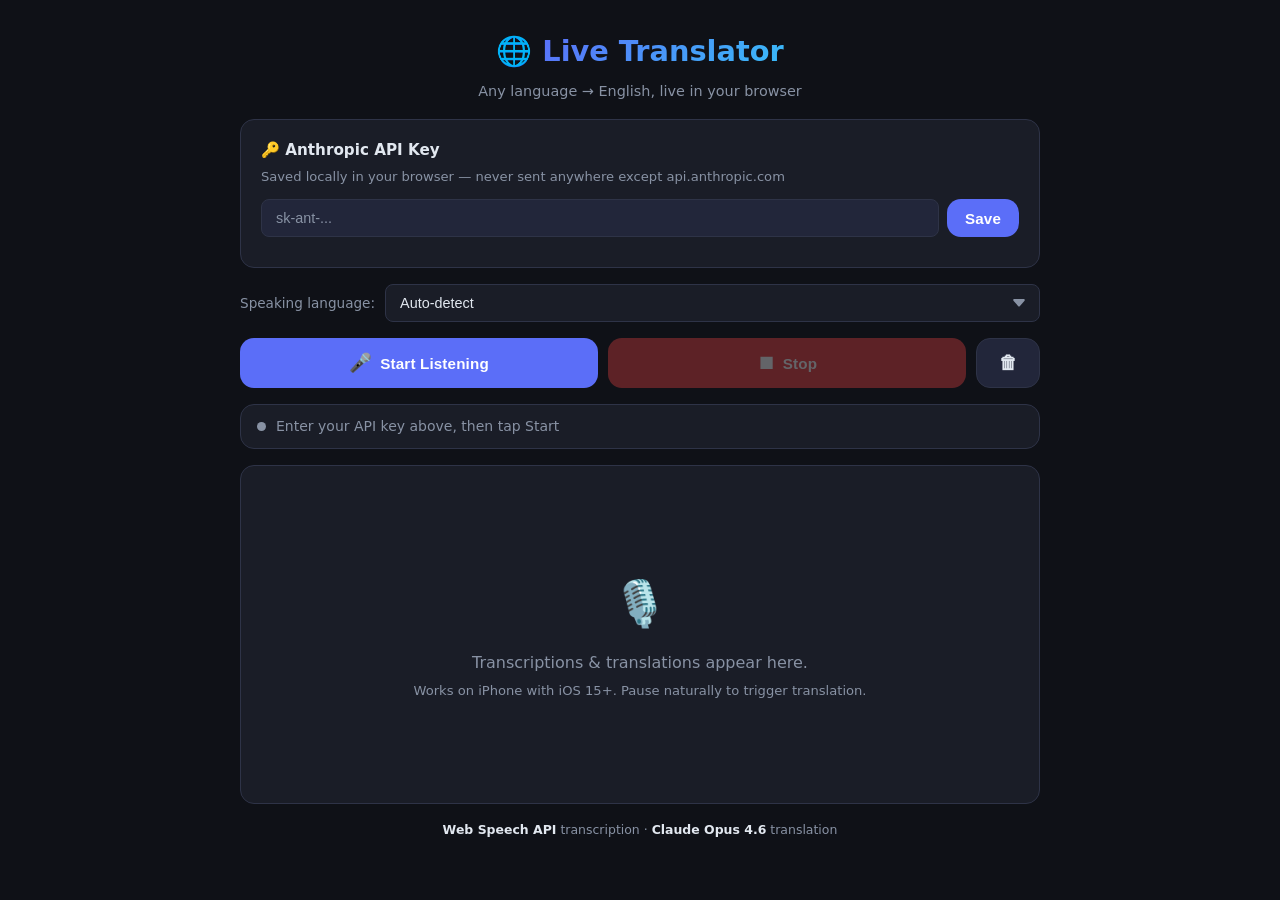
<file: index.html>
<!DOCTYPE html>
<html lang="en">
<head>
<meta charset="UTF-8"/>
<meta name="viewport" content="width=device-width, initial-scale=1, maximum-scale=1"/>
<meta name="apple-mobile-web-app-capable" content="yes"/>
<meta name="apple-mobile-web-app-status-bar-style" content="black-translucent"/>
<title>Live Translator — Any Language → English</title>
<style>
*,*::before,*::after{box-sizing:border-box;margin:0;padding:0}
:root{
  --bg:#0f1117;--surface:#1a1d27;--surface2:#22263a;--border:#2e3347;
  --accent:#5b6ef8;--accent2:#38bdf8;--green:#22c55e;--red:#ef4444;
  --yellow:#f59e0b;--text:#e2e8f0;--muted:#8892a4;--r:14px;
}
html,body{height:100%;background:var(--bg);color:var(--text);
  font-family:-apple-system,BlinkMacSystemFont,'Segoe UI',system-ui,sans-serif;
  line-height:1.6;-webkit-text-size-adjust:100%}
body{display:flex;justify-content:center;padding:0 16px 60px}
.app{width:100%;max-width:800px;display:flex;flex-direction:column;gap:16px;padding-top:28px}

/* Header */
.header{text-align:center}
.logo{display:flex;align-items:center;justify-content:center;gap:10px;margin-bottom:6px}
.logo-icon{font-size:1.8rem}
.logo h1{font-size:1.8rem;font-weight:700;
  background:linear-gradient(135deg,var(--accent),var(--accent2));
  -webkit-background-clip:text;-webkit-text-fill-color:transparent}
.subtitle{color:var(--muted);font-size:.9rem}

/* API Key setup */
.api-setup{background:var(--surface);border:1px solid var(--border);border-radius:var(--r);padding:18px 20px}
.api-setup h2{font-size:.95rem;font-weight:600;margin-bottom:4px}
.api-setup p{font-size:.82rem;color:var(--muted);margin-bottom:12px}
.api-row{display:flex;gap:8px}
.api-input{flex:1;background:var(--surface2);border:1px solid var(--border);
  color:var(--text);border-radius:8px;padding:10px 14px;font-size:.9rem;
  outline:none;-webkit-appearance:none}
.api-input:focus{border-color:var(--accent)}
.api-input::placeholder{color:var(--muted)}

/* Language */
.lang-row{display:flex;align-items:center;gap:10px;flex-wrap:wrap}
.lang-label{color:var(--muted);font-size:.85rem;white-space:nowrap}
.lang-select{flex:1;min-width:180px;background:var(--surface);border:1px solid var(--border);
  color:var(--text);border-radius:8px;padding:10px 14px;font-size:.9rem;
  cursor:pointer;outline:none;-webkit-appearance:none;appearance:none;
  background-image:url("data:image/svg+xml,%3Csvg xmlns='http://www.w3.org/2000/svg' width='16' height='16' fill='%238892a4' viewBox='0 0 16 16'%3E%3Cpath d='M7.247 11.14L2.451 5.658C1.885 5.013 2.345 4 3.204 4h9.592a1 1 0 0 1 .753 1.659l-4.796 5.48a1 1 0 0 1-1.506 0z'/%3E%3C/svg%3E");
  background-repeat:no-repeat;background-position:right 12px center;padding-right:36px}
.lang-select:focus{border-color:var(--accent)}

/* Controls */
.controls{display:flex;gap:10px;flex-wrap:wrap}
.btn{display:inline-flex;align-items:center;justify-content:center;gap:8px;
  padding:13px 22px;border:none;border-radius:var(--r);
  font-size:.95rem;font-weight:600;cursor:pointer;
  transition:opacity .15s,transform .1s;letter-spacing:.01em;
  -webkit-tap-highlight-color:transparent;touch-action:manipulation}
.btn:hover:not(:disabled){opacity:.85;transform:translateY(-1px)}
.btn:active:not(:disabled){transform:scale(.97)}
.btn:disabled{opacity:.35;cursor:not-allowed}
.btn-icon{font-size:1.15rem}
.btn-primary{background:var(--accent);color:#fff;flex:1}
.btn-danger{background:var(--red);color:#fff;flex:1}
.btn-secondary{background:var(--surface2);color:var(--text);
  border:1px solid var(--border)}

/* Status */
.status-bar{display:flex;align-items:center;gap:10px;
  background:var(--surface);border:1px solid var(--border);
  border-radius:var(--r);padding:10px 16px;font-size:.875rem;color:var(--muted)}
.dot{width:9px;height:9px;border-radius:50%;background:var(--muted);flex-shrink:0;transition:background .3s}
.dot.listening{background:var(--green);box-shadow:0 0 7px var(--green);animation:pulse 1.5s infinite}
.dot.processing{background:var(--yellow);box-shadow:0 0 7px var(--yellow)}
.dot.error{background:var(--red)}
@keyframes pulse{0%,100%{opacity:1}50%{opacity:.35}}

/* Interim */
.interim-box{background:rgba(91,110,248,.08);border:1px solid rgba(91,110,248,.25);
  border-radius:var(--r);padding:12px 18px;font-size:.9rem;
  display:flex;align-items:center;gap:10px;min-height:46px}
.interim-box.hidden{display:none}
.interim-label{font-size:.7rem;font-weight:700;text-transform:uppercase;
  letter-spacing:.08em;color:var(--accent2);white-space:nowrap}
.interim-text{color:var(--text);font-style:italic}

/* Feed */
.feed{flex:1;background:var(--surface);border:1px solid var(--border);
  border-radius:var(--r);padding:18px;overflow-y:auto;min-height:320px;
  display:flex;flex-direction:column;gap:12px}
.feed-empty{margin:auto;text-align:center;color:var(--muted)}
.feed-empty-icon{font-size:2.8rem;display:block;margin-bottom:10px}
.feed-empty-hint{font-size:.82rem;margin-top:4px}

/* Cards */
.card{background:var(--surface2);border:1px solid var(--border);
  border-radius:var(--r);padding:14px 18px;animation:slideIn .25s ease}
@keyframes slideIn{from{opacity:0;transform:translateY(6px)}to{opacity:1;transform:translateY(0)}}
.card-meta{display:flex;align-items:center;gap:8px;margin-bottom:10px}
.badge{display:inline-flex;align-items:center;gap:4px;padding:3px 10px;
  border-radius:999px;font-size:.72rem;font-weight:700;
  text-transform:uppercase;letter-spacing:.05em}
.badge.en{background:rgba(34,197,94,.15);color:#4ade80}
.badge.xx{background:rgba(56,189,248,.15);color:var(--accent2)}
.card-time{margin-left:auto;font-size:.72rem;color:var(--muted)}
.blk-label{display:block;font-size:.68rem;font-weight:700;
  text-transform:uppercase;letter-spacing:.08em;color:var(--muted);margin-bottom:3px}
.orig{font-size:.9rem;line-height:1.7;color:var(--muted);font-style:italic;margin-bottom:10px}
.orig .blk-label{color:rgba(138,150,170,.5)}
.trans{font-size:.95rem;line-height:1.7;color:var(--text);font-weight:500}
.trans .blk-label{color:var(--accent2)}
.divider{border:none;border-top:1px solid var(--border);margin:10px 0}
.err-card{background:rgba(239,68,68,.08);border:1px solid rgba(239,68,68,.3);
  border-radius:var(--r);padding:12px 16px;color:#fca5a5;
  font-size:.875rem;animation:slideIn .25s ease}

/* Footer */
.footer{text-align:center;color:var(--muted);font-size:.78rem}
.footer strong{color:var(--text)}

@supports (-webkit-touch-callout:none){
  .btn{padding:14px 22px}
  select{background-color:var(--surface)!important}
}
</style>
</head>
<body>
<div class="app">

  <header class="header">
    <div class="logo"><span class="logo-icon">🌐</span><h1>Live Translator</h1></div>
    <p class="subtitle">Any language → English, live in your browser</p>
  </header>

  <div class="api-setup" id="apiSetup">
    <h2>🔑 Anthropic API Key</h2>
    <p>Saved locally in your browser — never sent anywhere except api.anthropic.com</p>
    <div class="api-row">
      <input id="apiKeyInput" class="api-input" type="password"
        placeholder="sk-ant-..." autocomplete="off" autocorrect="off" spellcheck="false"/>
      <button class="btn btn-primary" style="flex:0;padding:10px 18px" onclick="saveKey()">Save</button>
    </div>
    <p id="keyStatus" style="margin-top:8px;font-size:.8rem;color:var(--muted)"></p>
  </div>

  <div class="lang-row">
    <span class="lang-label">Speaking language:</span>
    <select id="langSelect" class="lang-select">
      <option value="">Auto-detect</option>
      <option value="ar-SA">Arabic (عربي)</option>
      <option value="bn-BD">Bengali (বাংলা)</option>
      <option value="bg-BG">Bulgarian</option>
      <option value="zh-CN">Chinese (普通话)</option>
      <option value="zh-TW">Chinese Traditional (繁體)</option>
      <option value="hr-HR">Croatian</option>
      <option value="cs-CZ">Czech</option>
      <option value="da-DK">Danish</option>
      <option value="nl-NL">Dutch</option>
      <option value="en-US">English (US)</option>
      <option value="en-GB">English (UK)</option>
      <option value="fi-FI">Finnish</option>
      <option value="fr-FR">French (Français)</option>
      <option value="de-DE">German (Deutsch)</option>
      <option value="el-GR">Greek</option>
      <option value="he-IL">Hebrew</option>
      <option value="hi-IN">Hindi (हिन्दी)</option>
      <option value="hu-HU">Hungarian</option>
      <option value="id-ID">Indonesian</option>
      <option value="it-IT">Italian</option>
      <option value="ja-JP">Japanese (日本語)</option>
      <option value="ko-KR">Korean (한국어)</option>
      <option value="ms-MY">Malay</option>
      <option value="nb-NO">Norwegian</option>
      <option value="fa-IR">Persian (فارسی)</option>
      <option value="pl-PL">Polish</option>
      <option value="pt-BR">Portuguese (Português)</option>
      <option value="ro-RO">Romanian</option>
      <option value="ru-RU">Russian (Русский)</option>
      <option value="es-ES">Spanish (Español)</option>
      <option value="es-MX">Spanish (México)</option>
      <option value="sv-SE">Swedish</option>
      <option value="ta-IN">Tamil (தமிழ்)</option>
      <option value="th-TH">Thai</option>
      <option value="tr-TR">Turkish</option>
      <option value="uk-UA">Ukrainian</option>
      <option value="ur-PK">Urdu (اردو)</option>
      <option value="vi-VN">Vietnamese</option>
    </select>
  </div>

  <div class="controls">
    <button id="startBtn" class="btn btn-primary" onclick="startListening()">
      <span class="btn-icon">🎤</span> Start Listening
    </button>
    <button id="stopBtn" class="btn btn-danger" disabled onclick="stopListening()">
      <span class="btn-icon">⏹</span> Stop
    </button>
    <button class="btn btn-secondary" onclick="clearFeed()">
      <span class="btn-icon">🗑</span>
    </button>
  </div>

  <div class="status-bar">
    <div id="dot" class="dot"></div>
    <span id="statusText">Enter your API key above, then tap Start</span>
  </div>

  <div id="interimBox" class="interim-box hidden">
    <span class="interim-label">Listening…</span>
    <span id="interimText" class="interim-text"></span>
  </div>

  <div id="feed" class="feed">
    <div class="feed-empty" id="feedEmpty">
      <span class="feed-empty-icon">🎙️</span>
      <p>Transcriptions &amp; translations appear here.</p>
      <p class="feed-empty-hint">Works on iPhone with iOS 15+. Pause naturally to trigger translation.</p>
    </div>
  </div>

  <footer class="footer">
    <strong>Web Speech API</strong> transcription · <strong>Claude Opus 4.6</strong> translation
  </footer>

</div>
<script>
let apiKey = localStorage.getItem('anthropic_api_key') || '';
const apiKeyInput = document.getElementById('apiKeyInput');
const keyStatus = document.getElementById('keyStatus');

function initKeyUI() {
  if (apiKey) {
    apiKeyInput.value = apiKey;
    keyStatus.textContent = '✓ Key saved. You can update it anytime.';
    keyStatus.style.color = 'var(--green)';
  }
}
function saveKey() {
  const k = apiKeyInput.value.trim();
  if (!k.startsWith('sk-ant')) {
    keyStatus.textContent = '⚠ Key should start with sk-ant-…';
    keyStatus.style.color = 'var(--yellow)';
    return;
  }
  apiKey = k;
  localStorage.setItem('anthropic_api_key', k);
  keyStatus.textContent = '✓ Saved!';
  keyStatus.style.color = 'var(--green)';
  setStatus('', 'API key saved — tap Start Listening');
}
initKeyUI();

const dot = document.getElementById('dot');
const statusText = document.getElementById('statusText');
function setStatus(state, msg) {
  dot.className = 'dot ' + state;
  statusText.textContent = msg;
}

const SR = window.SpeechRecognition || window.webkitSpeechRecognition;
let recognition = null;
let running = false;
let translating = false;

const startBtn = document.getElementById('startBtn');
const stopBtn  = document.getElementById('stopBtn');
const interimBox  = document.getElementById('interimBox');
const interimText = document.getElementById('interimText');

if (!SR) {
  setStatus('error', '⚠ Speech recognition not supported on this browser/OS version');
  document.getElementById('startBtn').disabled = true;
}

function buildRec() {
  const rec = new SR();
  rec.continuous = true;
  rec.interimResults = true;
  rec.lang = document.getElementById('langSelect').value;
  rec.onstart = () => { setStatus('listening', 'Listening — speak now'); interimBox.classList.remove('hidden'); };
  rec.onend = () => {
    if (running) { try { rec.start(); } catch(_){} }
    else { interimBox.classList.add('hidden'); interimText.textContent = ''; }
  };
  rec.onerror = e => {
    if (e.error === 'no-speech' || e.error === 'aborted') return;
    setStatus('error', 'Mic error: ' + e.error);
  };
  rec.onresult = e => {
    let interim = '';
    for (let i = e.resultIndex; i < e.results.length; i++) {
      if (e.results[i].isFinal) {
        const text = e.results[i][0].transcript.trim();
        if (text) sendToTranslate(text);
        interimText.textContent = '';
      } else { interim += e.results[i][0].transcript; }
    }
    interimText.textContent = interim;
  };
  return rec;
}

function startListening() {
  if (!SR) return;
  if (!apiKey) { setStatus('error', 'Please save your API key first'); apiKeyInput.focus(); return; }
  running = true; startBtn.disabled = true; stopBtn.disabled = false;
  recognition = buildRec();
  try { recognition.start(); }
  catch(e) { setStatus('error', e.message); stopListening(); }
}

function stopListening() {
  running = false;
  if (recognition) { try { recognition.stop(); } catch(_){} recognition = null; }
  interimBox.classList.add('hidden'); interimText.textContent = '';
  startBtn.disabled = false; stopBtn.disabled = true;
  setStatus('', 'Stopped — tap Start to resume');
}

document.getElementById('langSelect').addEventListener('change', () => {
  if (!running || !recognition) return;
  try { recognition.stop(); } catch(_){}
  recognition = buildRec();
  try { recognition.start(); } catch(_){}
});

async function sendToTranslate(text) {
  if (translating) return;
  translating = true;
  if (running) setStatus('processing', 'Translating…');
  try {
    const resp = await fetch('https://api.anthropic.com/v1/messages', {
      method: 'POST',
      headers: {
        'Content-Type': 'application/json',
        'x-api-key': apiKey,
        'anthropic-version': '2023-06-01',
        'anthropic-dangerous-allow-browser': 'true',
      },
      body: JSON.stringify({
        model: 'claude-opus-4-6',
        max_tokens: 512,
        system: 'You are a translation assistant. Respond with a JSON object only — no markdown. Schema: {"source_language_name":"<English name of detected language>","is_english":<true|false>,"translation":"<English text>"}',
        messages: [{ role: 'user', content: text }]
      })
    });
    if (!resp.ok) { const err = await resp.json().catch(()=>({})); throw new Error(err.error?.message || `HTTP ${resp.status}`); }
    const data = await resp.json();
    let raw = data.content?.[0]?.text || '';
    raw = raw.replace(/^```[a-z]*\n?/, '').replace(/\n?```$/, '').trim();
    let parsed;
    try { parsed = JSON.parse(raw); }
    catch(_) { parsed = { source_language_name: 'Unknown', is_english: false, translation: raw }; }
    renderCard(text, parsed);
  } catch(e) {
    renderError(e.message);
  } finally {
    translating = false;
    if (running) setStatus('listening', 'Listening — speak now');
  }
}

const feed = document.getElementById('feed');
function clearEmpty() { const el = document.getElementById('feedEmpty'); if (el) el.remove(); }
function renderCard(original, result) {
  clearEmpty();
  const { source_language_name, is_english, translation } = result;
  const time = new Date().toLocaleTimeString([], {hour:'2-digit',minute:'2-digit',second:'2-digit'});
  const card = document.createElement('div');
  card.className = 'card';
  if (is_english) {
    card.innerHTML = `<div class="card-meta"><span class="badge en">🇺🇸 English</span><span class="card-time">${time}</span></div><div class="trans"><span class="blk-label">Transcription</span>${esc(original)}</div>`;
  } else {
    card.innerHTML = `<div class="card-meta"><span class="badge xx">🗣 ${esc(source_language_name)}</span><span class="card-time">${time}</span></div><div class="orig"><span class="blk-label">Original (${esc(source_language_name)})</span>${esc(original)}</div><hr class="divider"/><div class="trans"><span class="blk-label">English Translation</span>${esc(translation)}</div>`;
  }
  feed.appendChild(card);
  feed.scrollTop = feed.scrollHeight;
}
function renderError(msg) {
  clearEmpty();
  const c = document.createElement('div'); c.className = 'err-card'; c.textContent = '⚠ ' + msg;
  feed.appendChild(c); feed.scrollTop = feed.scrollHeight;
}
function esc(s) { const d = document.createElement('div'); d.appendChild(document.createTextNode(s)); return d.innerHTML; }
function clearFeed() {
  feed.innerHTML = `<div class="feed-empty" id="feedEmpty"><span class="feed-empty-icon">🎙️</span><p>Transcriptions &amp; translations appear here.</p><p class="feed-empty-hint">Works on iPhone with iOS 15+. Pause naturally to trigger translation.</p></div>`;
}
</script>
</body>
</html>
</file>
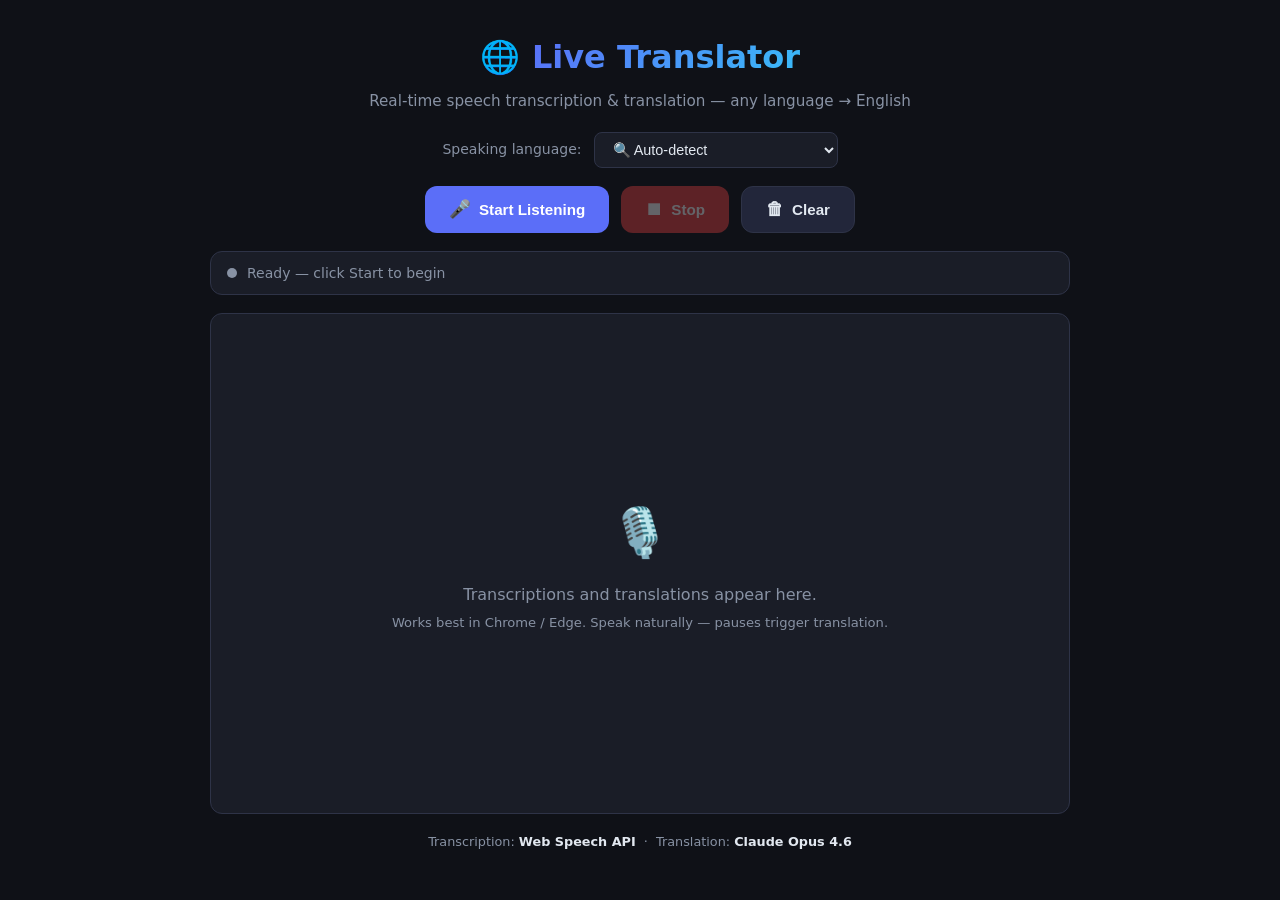
<file: templates/index.html>
<!DOCTYPE html>
<html lang="en">
<head>
  <meta charset="UTF-8" />
  <meta name="viewport" content="width=device-width, initial-scale=1.0" />
  <title>Live Translation & Transcription</title>
  <link rel="stylesheet" href="/static/css/style.css" />
</head>
<body>
  <div class="app">

    <!-- Header -->
    <header class="header">
      <div class="logo">
        <span class="logo-icon">🌐</span>
        <h1>Live Translator</h1>
      </div>
      <p class="subtitle">Real-time speech transcription &amp; translation — any language → English</p>
    </header>

    <!-- Language selector -->
    <div class="lang-row">
      <label for="langSelect" class="lang-label">Speaking language:</label>
      <select id="langSelect" class="lang-select">
        <option value="">🔍 Auto-detect</option>
        <option value="af-ZA">Afrikaans</option>
        <option value="ar-SA">Arabic (عربي)</option>
        <option value="bn-BD">Bengali (বাংলা)</option>
        <option value="bg-BG">Bulgarian (Български)</option>
        <option value="ca-ES">Catalan</option>
        <option value="zh-CN">Chinese Simplified (普通话)</option>
        <option value="zh-TW">Chinese Traditional (繁體中文)</option>
        <option value="hr-HR">Croatian (Hrvatski)</option>
        <option value="cs-CZ">Czech (Čeština)</option>
        <option value="da-DK">Danish (Dansk)</option>
        <option value="nl-NL">Dutch (Nederlands)</option>
        <option value="en-US">English (US)</option>
        <option value="en-GB">English (UK)</option>
        <option value="et-EE">Estonian</option>
        <option value="fi-FI">Finnish (Suomi)</option>
        <option value="fr-FR">French (Français)</option>
        <option value="de-DE">German (Deutsch)</option>
        <option value="el-GR">Greek (Ελληνικά)</option>
        <option value="gu-IN">Gujarati (ગુજરાતી)</option>
        <option value="he-IL">Hebrew (עברית)</option>
        <option value="hi-IN">Hindi (हिन्दी)</option>
        <option value="hu-HU">Hungarian (Magyar)</option>
        <option value="id-ID">Indonesian (Bahasa)</option>
        <option value="it-IT">Italian (Italiano)</option>
        <option value="ja-JP">Japanese (日本語)</option>
        <option value="kn-IN">Kannada (ಕನ್ನಡ)</option>
        <option value="ko-KR">Korean (한국어)</option>
        <option value="lv-LV">Latvian</option>
        <option value="lt-LT">Lithuanian</option>
        <option value="ms-MY">Malay (Bahasa Melayu)</option>
        <option value="ml-IN">Malayalam (മലയാളം)</option>
        <option value="mr-IN">Marathi (मराठी)</option>
        <option value="nb-NO">Norwegian (Norsk)</option>
        <option value="pl-PL">Polish (Polski)</option>
        <option value="pt-BR">Portuguese (Português)</option>
        <option value="ro-RO">Romanian (Română)</option>
        <option value="ru-RU">Russian (Русский)</option>
        <option value="sr-RS">Serbian (Српски)</option>
        <option value="sk-SK">Slovak</option>
        <option value="sl-SI">Slovenian</option>
        <option value="es-ES">Spanish (Español)</option>
        <option value="sw-KE">Swahili</option>
        <option value="sv-SE">Swedish (Svenska)</option>
        <option value="ta-IN">Tamil (தமிழ்)</option>
        <option value="te-IN">Telugu (తెలుగు)</option>
        <option value="th-TH">Thai (ภาษาไทย)</option>
        <option value="tr-TR">Turkish (Türkçe)</option>
        <option value="uk-UA">Ukrainian (Українська)</option>
        <option value="ur-PK">Urdu (اردو)</option>
        <option value="vi-VN">Vietnamese (Tiếng Việt)</option>
      </select>
    </div>

    <!-- Controls -->
    <section class="controls">
      <button id="startBtn" class="btn btn-primary">
        <span class="btn-icon">🎤</span> Start Listening
      </button>
      <button id="stopBtn" class="btn btn-danger" disabled>
        <span class="btn-icon">⏹</span> Stop
      </button>
      <button id="clearBtn" class="btn btn-secondary">
        <span class="btn-icon">🗑</span> Clear
      </button>
    </section>

    <!-- Status bar -->
    <div class="status-bar">
      <div id="statusDot" class="status-dot"></div>
      <span id="statusText">Ready — click Start to begin</span>
    </div>

    <!-- Interim display — live text as you speak -->
    <div id="interimBox" class="interim-box hidden">
      <span class="interim-label">Listening…</span>
      <span id="interimText" class="interim-text"></span>
    </div>

    <!-- Results feed -->
    <main id="feed" class="feed">
      <div class="feed-empty">
        <span class="feed-empty-icon">🎙️</span>
        <p>Transcriptions and translations appear here.</p>
        <p class="feed-empty-hint">Works best in Chrome / Edge. Speak naturally — pauses trigger translation.</p>
      </div>
    </main>

    <footer class="footer">
      Transcription: <strong>Web Speech API</strong> &nbsp;·&nbsp; Translation: <strong>Claude Opus 4.6</strong>
    </footer>
  </div>

  <script src="/static/js/app.js"></script>
</body>
</html>
</file>
<file: static/css/style.css>
/* ── Reset ────────────────────────────────────── */
*, *::before, *::after { box-sizing: border-box; margin: 0; padding: 0; }

:root {
  --bg:         #0f1117;
  --surface:    #1a1d27;
  --surface2:   #22263a;
  --border:     #2e3347;
  --accent:     #5b6ef8;
  --accent2:    #38bdf8;
  --green:      #22c55e;
  --red:        #ef4444;
  --yellow:     #f59e0b;
  --text:       #e2e8f0;
  --muted:      #8892a4;
  --radius:     12px;
}

html, body { height: 100%; }
body {
  background: var(--bg);
  color: var(--text);
  font-family: 'Segoe UI', system-ui, -apple-system, sans-serif;
  line-height: 1.6;
  display: flex;
  justify-content: center;
  padding: 0 16px 48px;
}

/* ── Shell ─────────────────────────────────────── */
.app {
  width: 100%;
  max-width: 860px;
  display: flex;
  flex-direction: column;
  gap: 18px;
  padding-top: 32px;
}

/* ── Header ────────────────────────────────────── */
.header { text-align: center; }
.logo   { display: flex; align-items: center; justify-content: center; gap: 12px; margin-bottom: 6px; }
.logo-icon { font-size: 2rem; }
.logo h1 {
  font-size: 2rem; font-weight: 700;
  background: linear-gradient(135deg, var(--accent), var(--accent2));
  -webkit-background-clip: text; -webkit-text-fill-color: transparent;
}
.subtitle { color: var(--muted); font-size: .95rem; }

/* ── Language row ──────────────────────────────── */
.lang-row {
  display: flex;
  align-items: center;
  gap: 12px;
  justify-content: center;
}
.lang-label { color: var(--muted); font-size: .875rem; white-space: nowrap; }
.lang-select {
  background: var(--surface);
  border: 1px solid var(--border);
  color: var(--text);
  border-radius: 8px;
  padding: 8px 14px;
  font-size: .9rem;
  cursor: pointer;
  outline: none;
  min-width: 220px;
}
.lang-select:focus { border-color: var(--accent); }

/* ── Controls ──────────────────────────────────── */
.controls { display: flex; gap: 12px; justify-content: center; flex-wrap: wrap; }

.btn {
  display: inline-flex; align-items: center; gap: 8px;
  padding: 12px 24px;
  border: none; border-radius: var(--radius);
  font-size: .95rem; font-weight: 600;
  cursor: pointer;
  transition: opacity .15s, transform .1s;
}
.btn:hover:not(:disabled) { opacity: .85; transform: translateY(-1px); }
.btn:active:not(:disabled) { transform: translateY(0); }
.btn:disabled { opacity: .35; cursor: not-allowed; }
.btn-icon { font-size: 1.1rem; }

.btn-primary   { background: var(--accent); color: #fff; }
.btn-danger    { background: var(--red);    color: #fff; }
.btn-secondary { background: var(--surface2); color: var(--text); border: 1px solid var(--border); }

/* ── Status bar ────────────────────────────────── */
.status-bar {
  display: flex; align-items: center; gap: 10px;
  background: var(--surface); border: 1px solid var(--border);
  border-radius: var(--radius); padding: 10px 16px;
  font-size: .875rem; color: var(--muted);
}
.status-dot {
  width: 10px; height: 10px; border-radius: 50%;
  background: var(--muted); flex-shrink: 0;
  transition: background .3s;
}
.status-dot.listening  { background: var(--green);  box-shadow: 0 0 8px var(--green);  animation: pulse 1.5s infinite; }
.status-dot.processing { background: var(--yellow); box-shadow: 0 0 8px var(--yellow); }
.status-dot.error      { background: var(--red); }

@keyframes pulse {
  0%, 100% { opacity: 1; }
  50%       { opacity: .35; }
}

/* ── Interim box ───────────────────────────────── */
.interim-box {
  background: rgba(91,110,248,.08);
  border: 1px solid rgba(91,110,248,.25);
  border-radius: var(--radius);
  padding: 12px 18px;
  font-size: .9rem;
  color: var(--muted);
  min-height: 46px;
  display: flex; align-items: center; gap: 10px;
}
.interim-box.hidden { display: none; }
.interim-label {
  font-size: .72rem; font-weight: 700; text-transform: uppercase;
  letter-spacing: .08em; color: var(--accent2); white-space: nowrap;
}
.interim-text { color: var(--text); font-style: italic; }

/* ── Feed ──────────────────────────────────────── */
.feed {
  flex: 1;
  background: var(--surface); border: 1px solid var(--border);
  border-radius: var(--radius); padding: 20px;
  overflow-y: auto; min-height: 360px;
  display: flex; flex-direction: column; gap: 14px;
}
.feed-empty {
  margin: auto; text-align: center; color: var(--muted);
}
.feed-empty-icon { font-size: 3rem; display: block; margin-bottom: 12px; }
.feed-empty-hint { font-size: .82rem; margin-top: 4px; }

/* ── Result card ───────────────────────────────── */
.result-card {
  background: var(--surface2); border: 1px solid var(--border);
  border-radius: var(--radius); padding: 16px 20px;
  animation: slideIn .25s ease;
}
@keyframes slideIn {
  from { opacity: 0; transform: translateY(6px); }
  to   { opacity: 1; transform: translateY(0); }
}

.card-meta {
  display: flex; align-items: center; gap: 8px;
  margin-bottom: 10px; font-size: .78rem; color: var(--muted);
}
.card-time { margin-left: auto; font-size: .72rem; }

.lang-badge {
  display: inline-flex; align-items: center; gap: 4px;
  padding: 3px 10px; border-radius: 999px;
  font-size: .72rem; font-weight: 700;
  text-transform: uppercase; letter-spacing: .05em;
}
.lang-badge.en  { background: rgba(34,197,94,.15);  color: #4ade80; }
.lang-badge.xx  { background: rgba(56,189,248,.15); color: var(--accent2); }

.block-label {
  display: block;
  font-size: .7rem; font-weight: 700;
  text-transform: uppercase; letter-spacing: .08em;
  color: var(--muted); margin-bottom: 3px;
}
.original-block  { font-size: .95rem; line-height: 1.7; color: var(--muted); font-style: italic; margin-bottom: 10px; }
.original-block .block-label { color: rgba(138,150,170,.5); }
.english-block   { font-size: .97rem; line-height: 1.7; color: var(--text); font-weight: 500; }
.english-block .block-label  { color: var(--accent2); }

.divider { border: none; border-top: 1px solid var(--border); margin: 10px 0; }

/* ── Error card ────────────────────────────────── */
.error-card {
  background: rgba(239,68,68,.08); border: 1px solid rgba(239,68,68,.3);
  border-radius: var(--radius); padding: 12px 16px;
  color: #fca5a5; font-size: .875rem; animation: slideIn .25s ease;
}

/* ── Footer ────────────────────────────────────── */
.footer { text-align: center; color: var(--muted); font-size: .8rem; }
.footer strong { color: var(--text); }
</file>
